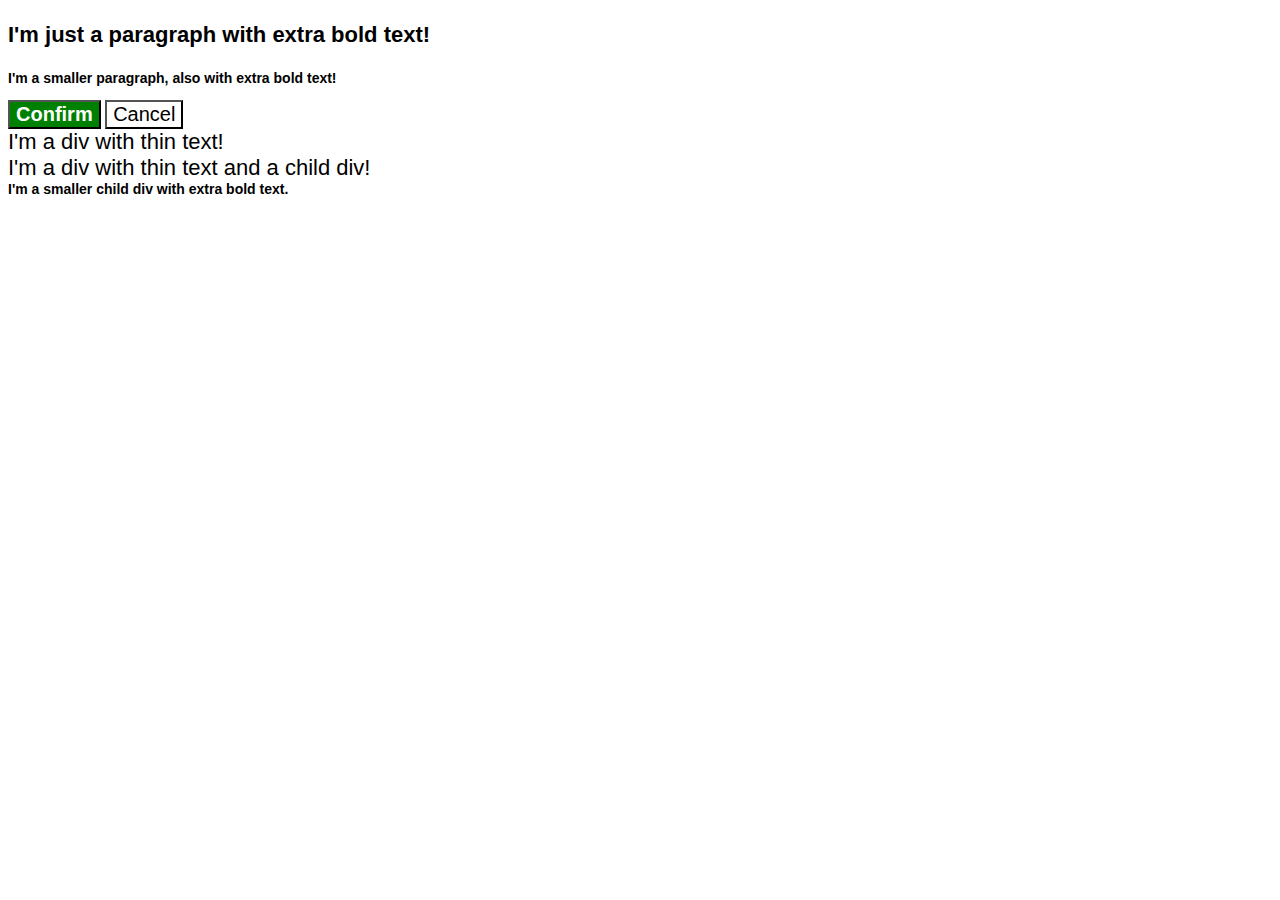
<file: foundations/cascade/01-cascade-fix/index.html>
<!DOCTYPE html>
<html lang="en">
  <head>
    <meta charset="UTF-8">
    <meta http-equiv="X-UA-Compatible" content="IE=edge">
    <meta name="viewport" content="width=device-width, initial-scale=1.0">
    <title>Fix the Cascade</title>
    <link rel="stylesheet" href="style.css">
  </head>
  <body>
    <p class="para">I'm just a paragraph with extra bold text!</p>
    <p class="para small-para">I'm a smaller paragraph, also with extra bold text!</p>

    <button class="button confirm">Confirm</button>
    <button class="button cancel">Cancel</button>

    <div class="text">I'm a div with thin text!</div>
    <div class="text">I'm a div with thin text and a child div!
      <div class="text child">I'm a smaller child div with extra bold text.</div>
    </div>
  </body>
</html>
</file>
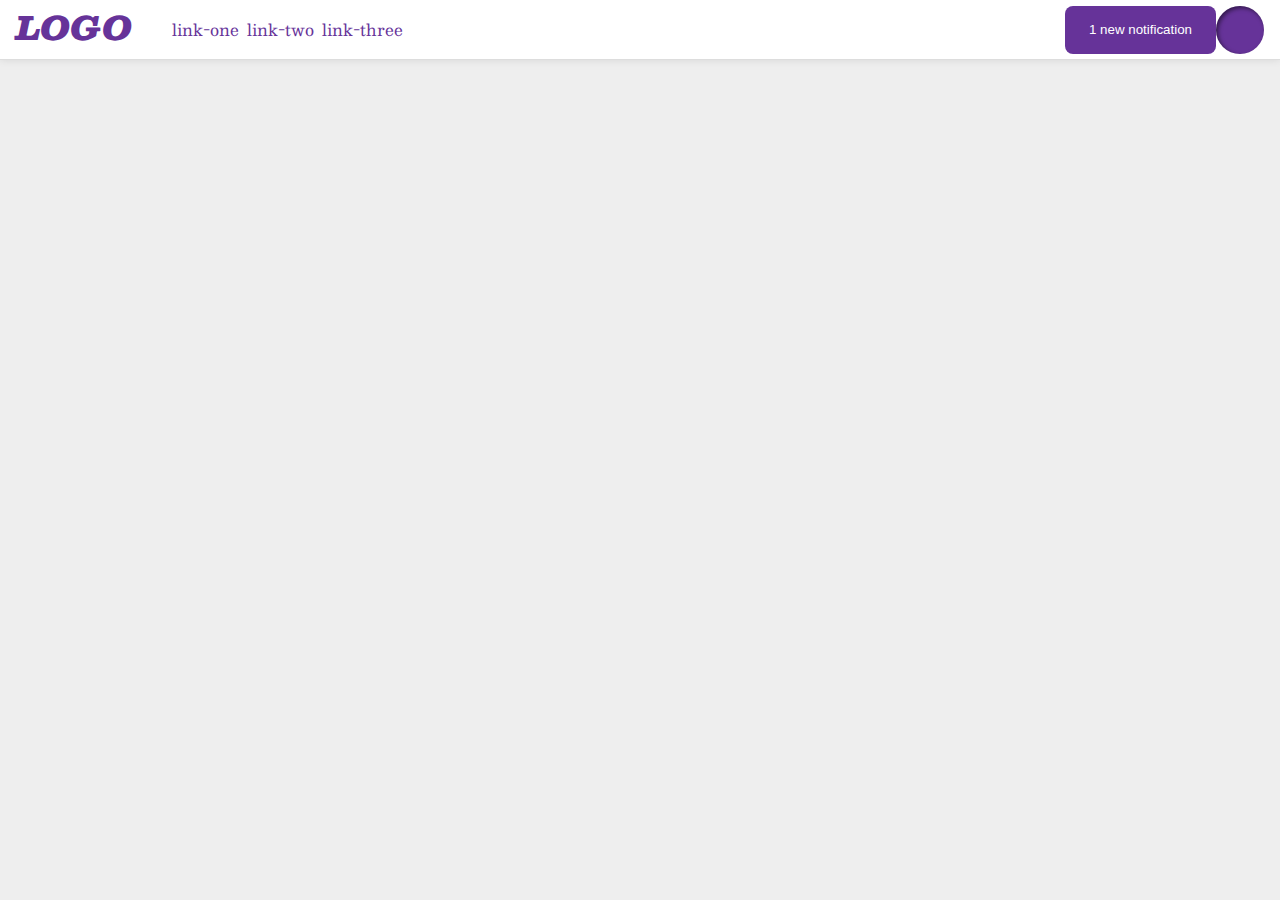
<file: foundations/flex/03-flex-header-2/index.html>
<!DOCTYPE html>
<html lang="en">
  <head>
    <meta charset="UTF-8">
    <meta http-equiv="X-UA-Compatible" content="IE=edge">
    <meta name="viewport" content="width=device-width, initial-scale=1.0">
    <title>Flex Header 2</title>
    <link rel="stylesheet" href="style.css">
  </head>
  <body>
    <div class="header">
      <div class="left-bar">
        <div class="logo">
                LOGO
        </div>
        <ul class="links">
          <li><a href="https://google.com">link-one</a></li>
          <li><a href="https://google.com">link-two</a></li>
          <li><a href="https://google.com">link-three</a></li>
        </ul>
      </div>
      
      <div class="status">
        <button class="notifications">
          1 new notification
        </button>
        <div class="profile-image"></div>
      </div>

    </div>
  </body>
</html>
</file>
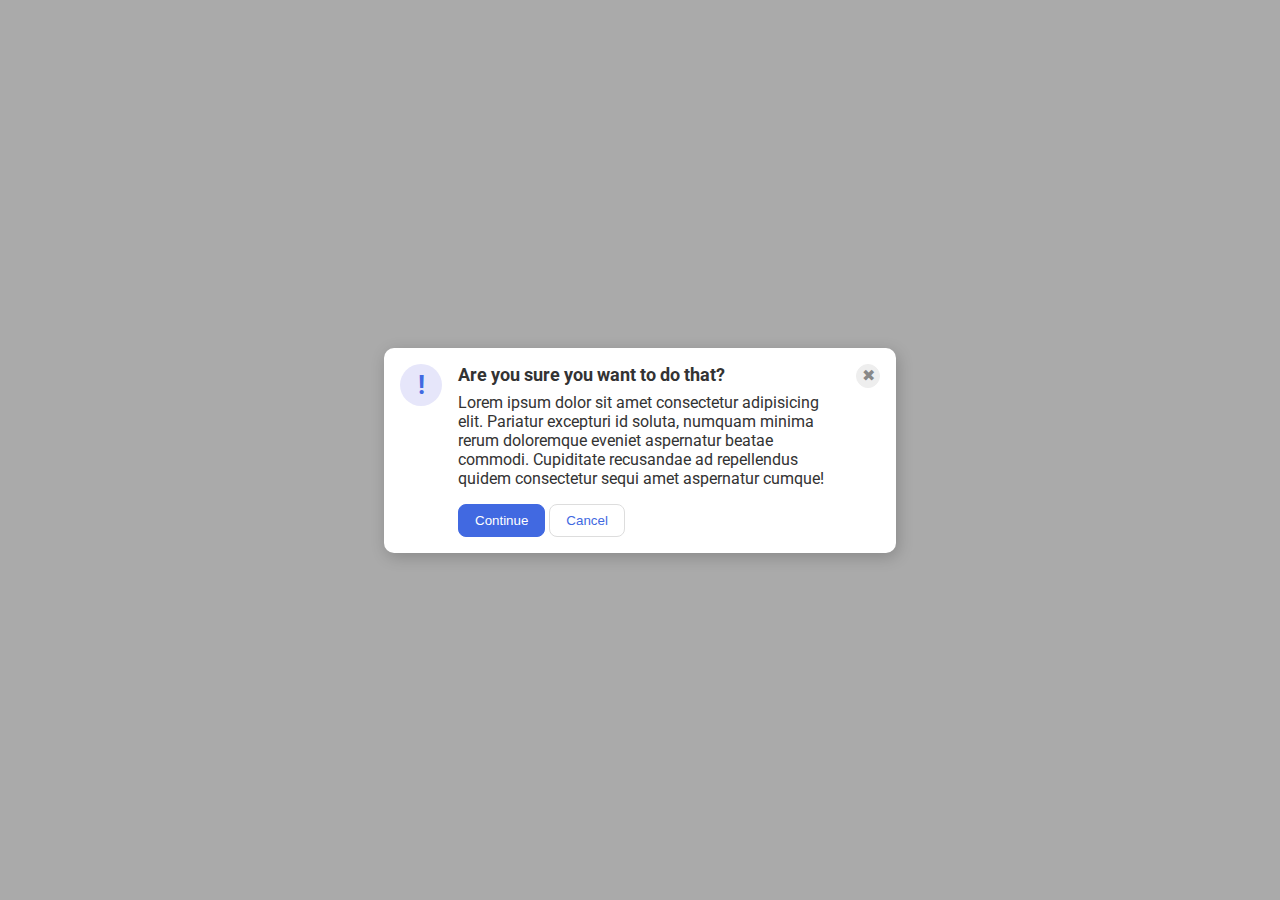
<file: foundations/flex/05-flex-modal/index.html>
<!DOCTYPE html>
<html lang="en">
  <head>
    <meta charset="UTF-8">
    <meta http-equiv="X-UA-Compatible" content="IE=edge">
    <meta name="viewport" content="width=device-width, initial-scale=1.0">
    <link rel="stylesheet" href="style.css">
    <title>Modal</title>
  </head>
  <body>
    <div class="modal">
      <div class="icon">!</div>
      <div class="content">
        <div class="header">Are you sure you want to do that?</div>
        <div class="text">Lorem ipsum dolor sit amet consectetur adipisicing elit. Pariatur excepturi id soluta, numquam minima rerum doloremque eveniet aspernatur beatae commodi. Cupiditate recusandae ad repellendus quidem consectetur sequi amet aspernatur cumque!</div>
        <button class="continue">Continue</button>
        <button class="cancel">Cancel</button>
      </div>
      <button class="close-button">✖</button>

    </div>
  </body>
</html>
</file>
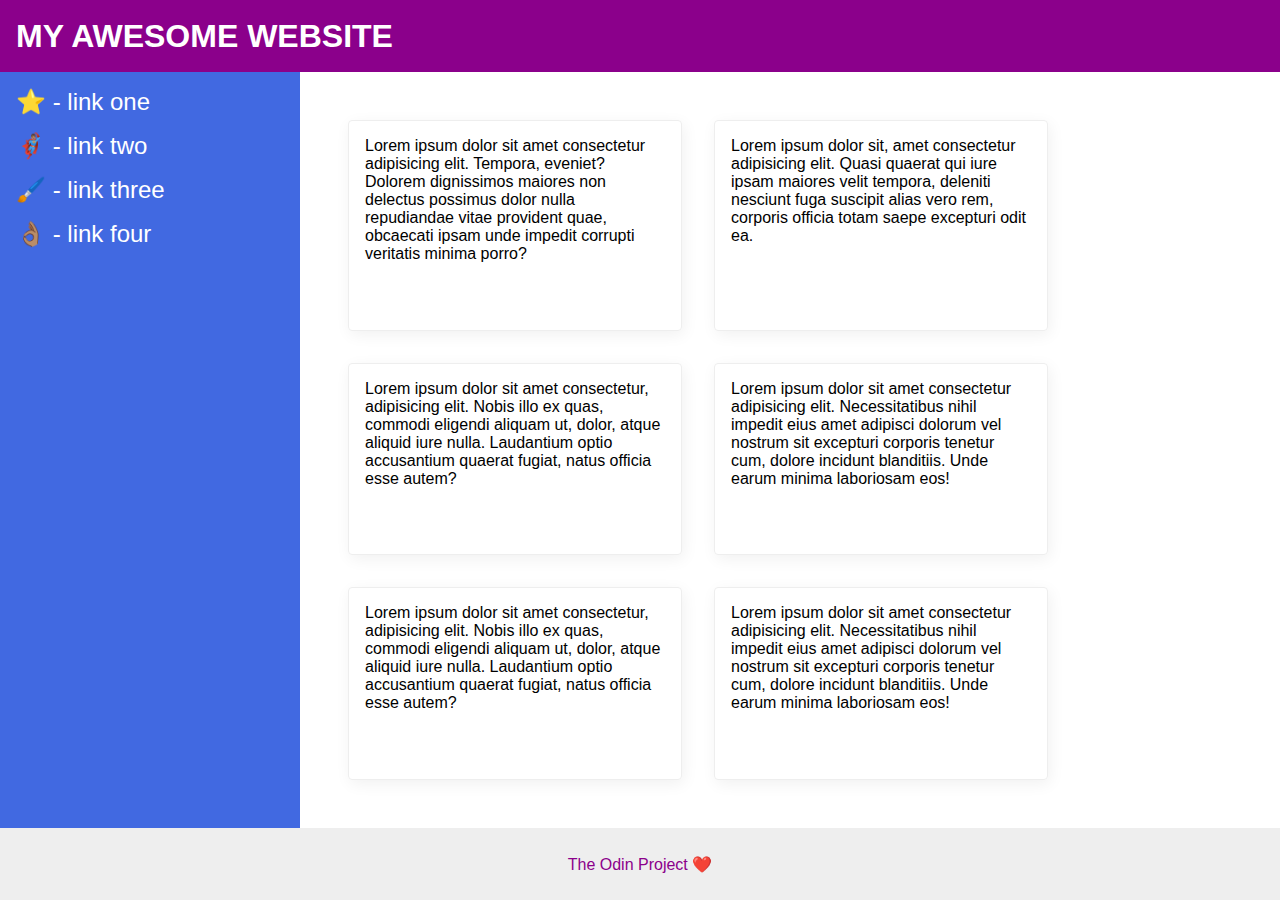
<file: foundations/flex/07-flex-layout-2/index.html>
<!DOCTYPE html>
<html lang="en">
  <head>
    <meta charset="UTF-8">
    <meta http-equiv="X-UA-Compatible" content="IE=edge">
    <meta name="viewport" content="width=device-width, initial-scale=1.0">
    <title>The Holy Grail</title>
    <link rel="stylesheet" href="style.css">
  </head>
  <body>
    <div class="header">
      MY AWESOME WEBSITE
    </div>
    
    <div class="container">
      <div class="sidebar">
        <ul>
          <li><a href="#">⭐ - link one</a></li>
          <li><a href="#">🦸🏽‍♂️ - link two</a></li>
          <li><a href="#">🖌️ - link three</a></li>
          <li><a href="#">👌🏽 - link four</a></li>
        </ul>
      </div>

      <div class="cards-container">
        <div class="card">Lorem ipsum dolor sit amet consectetur adipisicing elit. Tempora, eveniet? Dolorem dignissimos maiores non delectus possimus dolor nulla repudiandae vitae provident quae, obcaecati ipsam unde impedit corrupti veritatis minima porro?</div>
        <div class="card">Lorem ipsum dolor sit, amet consectetur adipisicing elit. Quasi quaerat qui iure ipsam maiores velit tempora, deleniti nesciunt fuga suscipit alias vero rem, corporis officia totam saepe excepturi odit ea.</div>
        <div class="card">Lorem ipsum dolor sit amet consectetur, adipisicing elit. Nobis illo ex quas, commodi eligendi aliquam ut, dolor, atque aliquid iure nulla. Laudantium optio accusantium quaerat fugiat, natus officia esse autem?</div>
        <div class="card">Lorem ipsum dolor sit amet consectetur adipisicing elit. Necessitatibus nihil impedit eius amet adipisci dolorum vel nostrum sit excepturi corporis tenetur cum, dolore incidunt blanditiis. Unde earum minima laboriosam eos!</div>
        <div class="card">Lorem ipsum dolor sit amet consectetur, adipisicing elit. Nobis illo ex quas, commodi eligendi aliquam ut, dolor, atque aliquid iure nulla. Laudantium optio accusantium quaerat fugiat, natus officia esse autem?</div>
        <div class="card">Lorem ipsum dolor sit amet consectetur adipisicing elit. Necessitatibus nihil impedit eius amet adipisci dolorum vel nostrum sit excepturi corporis tenetur cum, dolore incidunt blanditiis. Unde earum minima laboriosam eos!</div>
      </div>

    </div>
        
    <div class="footer">
      The Odin Project ❤️
    </div>
  </body>
</html>
</file>
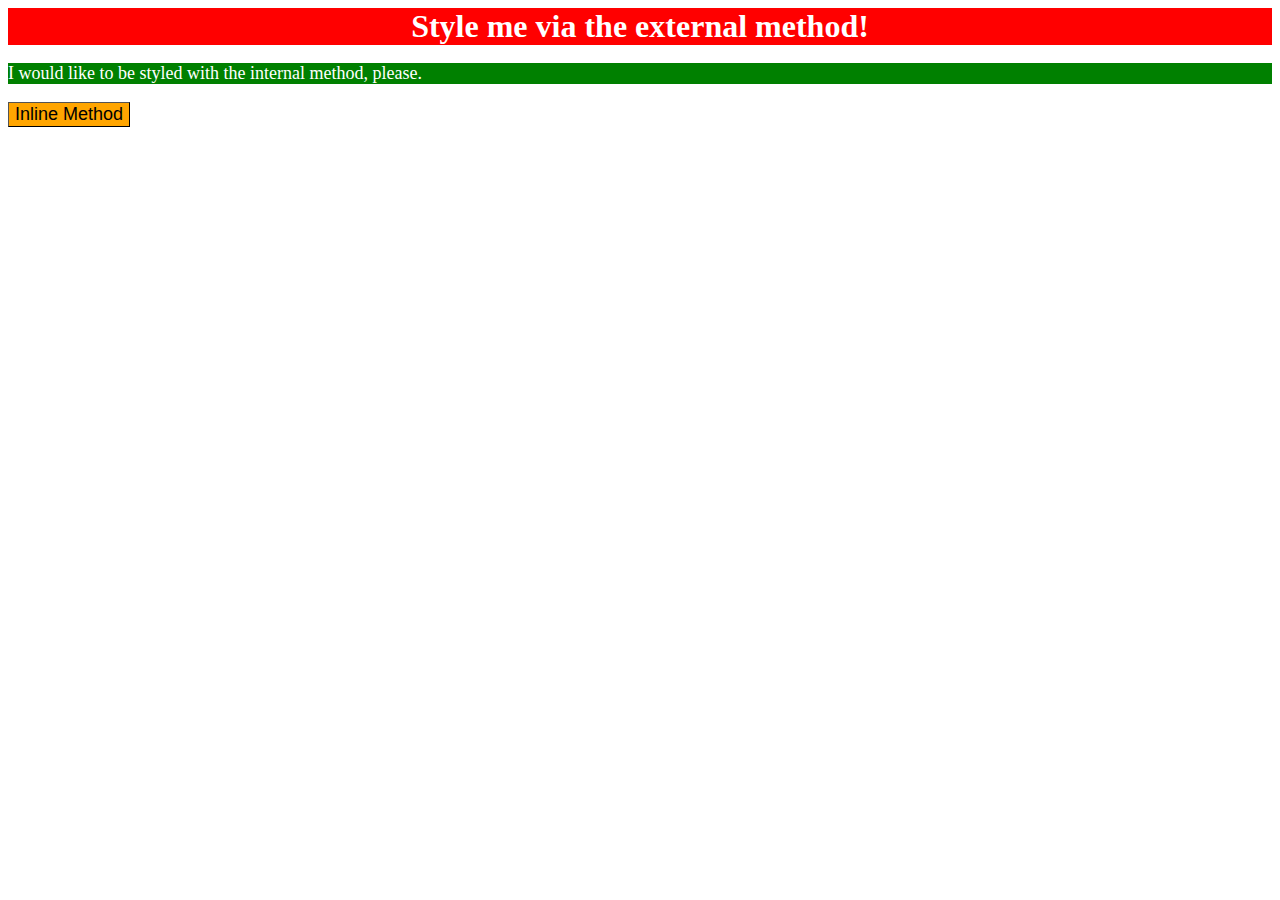
<file: foundations/intro-to-css/01-css-methods/index.html>
<!DOCTYPE html>
<html lang="en">
  <head>
    <meta charset="UTF-8">
    <meta http-equiv="X-UA-Compatible" content="IE=edge">
    <meta name="viewport" content="width=device-width, initial-scale=1.0">
    <link rel="stylesheet" href="styles.css">
    <title>Methods for Adding CSS</title>
  </head>

  <style>
    p {
      color: white;
      background-color: green;
      font-size: 18px;
    }
  </style>

  <body>
    <div>Style me via the external method!</div>
    <p>I would like to be styled with the internal method, please.</p>
    <button style="background-color: orange; border-width: 0.5px; font-size: 18px;">Inline Method</button>
  </body>
</html>
</file>
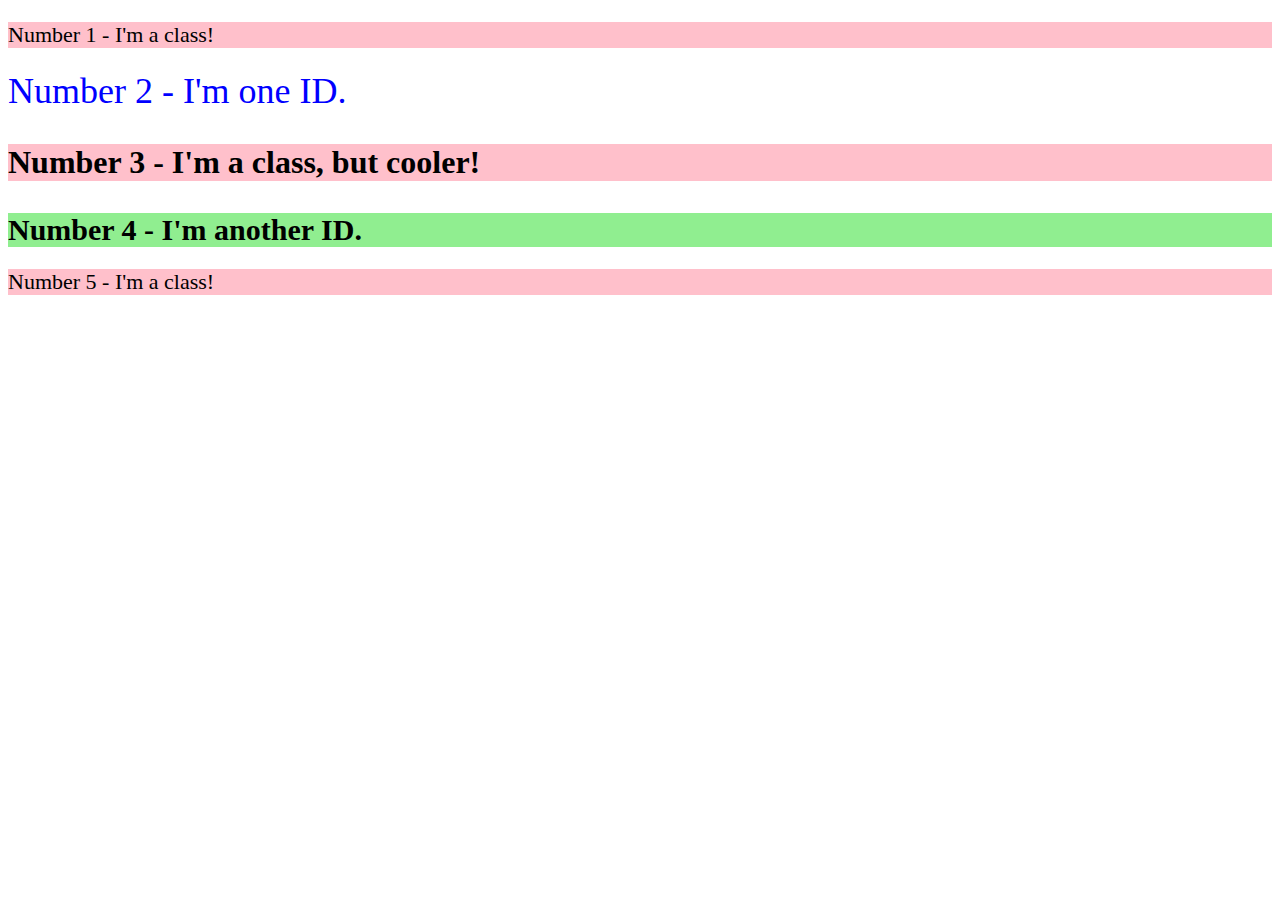
<file: foundations/intro-to-css/02-class-id-selectors/index.html>
<!DOCTYPE html>
<html lang="en">
  <head>
    <meta charset="UTF-8">
    <meta http-equiv="X-UA-Compatible" content="IE=edge">
    <meta name="viewport" content="width=device-width, initial-scale=1.0">
    <title>Class and ID Selectors</title>
    <link rel="stylesheet" href="style.css">
  </head>
  <body>
    <p class="num one">Number 1 - I'm a class!</p>
    <div id="num2">Number 2 - I'm one ID.</div>
    <p class="num three">Number 3 - I'm a class, but cooler!</p>
    <div id="num4">Number 4 - I'm another ID.</div>
    <p class="num four">Number 5 - I'm a class!</p>
  </body>
</html>
</file>
<file: foundations/cascade/01-cascade-fix/style.css>
body {
  font-family: Arial, Helvetica, sans-serif;
}

.para,
.small-para {
  color: hsl(0, 0%, 0%);
  font-size: 22px;
  font-weight: 800;
}

.small-para {
  font-size: 14px;
  font-weight: 800;
}



.button {
  background-color: rgb(255, 255, 255);
  color: rgb(0, 0, 0);
  font-size: 20px;
}

.confirm {
  background: green;
  color: white;
  font-weight: bold;
} 


.text {
  color: rgb(0, 0, 0);
  font-size: 22px;
  font-weight: 100;
}

.child {
  font-weight: 800;
  font-size: 14px;
}
</file>
<file: foundations/flex/03-flex-header-2/style.css>
/* this is some magical font-importing.  
you'll learn about it later. */
@import url('https://fonts.googleapis.com/css2?family=Besley:ital,wght@0,400;1,900&display=swap');

body {
  margin: 0;
  background: #eee;
  font-family: Besley, serif;
}

.header {
  display: flex;
  align-items: center;
  justify-content: space-between;
  gap: 8px;
  background: white;
  border-bottom: 1px solid #ddd;
  padding: 0 16px;
  box-shadow: 0 0 8px rgba(0,0,0,.1);
}

.profile-image {
  background: rebeccapurple;
  box-shadow: inset 2px 2px 4px rgba(0,0,0,.5);
  border-radius: 50%;
  width: 48px;
  height: 48px;
}

.logo {
  color: rebeccapurple;
  font-size: 32px;
  font-weight: 900;
  font-style: italic;
}

button {
  border: none;
  border-radius: 8px;
  background: rebeccapurple;
  color: white;
  padding: 8px 24px;
}

.links {
  display: flex;
  gap: 8px;
}

.left-bar{
  display: flex;
  justify-content: flex-start;
}

.status {
  display: flex;
  justify-content: flex-end;
}

a {
  /* this removes the line under our links */
  text-decoration: none;
  color: rebeccapurple;
}

ul {
  list-style-type: none;
}
</file>
<file: foundations/flex/05-flex-modal/style.css>
@import url('https://fonts.googleapis.com/css2?family=Roboto:wght@400;700&display=swap');

html, body {
  height: 100%;
}

body {
  font-family: Roboto, sans-serif;
  margin: 0;
  background: #aaa;
  color: #333;
  /* I'll give you this one for free lol */
  display: flex;
  align-items: center;
  justify-content: center;
}

.modal {
  background: white;
  width: 480px;
  border-radius: 10px;
  box-shadow: 2px 4px 16px rgba(0,0,0,.2);
  padding: 16px;
  gap: 16px;
  display: flex;
  justify-content: space-between;
}

.header {
  display: flex;
  align-items: center;
  justify-content: space-between;
  font-size: 18px;
  font-weight: 700;
  margin-bottom: 8px;
}

.close-button {
  flex-shrink: 0;
}

.text {
  margin-bottom: 16px;
}

.icon {
  color: royalblue;
  font-size: 26px;
  font-weight: 700;
  background: lavender;
  width: 42px;
  height: 42px;
  border-radius: 50%;
  display: flex;
  align-items: center;
  justify-content: center;
  flex-shrink: 0;
}

.close-button {
  background: #eee;
  border-radius: 50%;
  color: #888;
  font-weight: 400;
  font-size: 16px;
  height: 24px;
  width: 24px;
  display: flex;
  align-items: center;
  justify-content: center;
  border: 1px solid #eee;
  padding: 0;
}

button {
  cursor: pointer;
  padding: 8px 16px;
  border-radius: 8px;
}

button.continue {
  background: royalblue;
  border: 1px solid royalblue;
  color: white;
}

button.cancel {
  background: white;
  border: 1px solid #ddd;
  color: royalblue;
}
</file>
<file: foundations/flex/07-flex-layout-2/style.css>
body {
  font-family: -apple-system, BlinkMacSystemFont, 'Segoe UI', Roboto, Oxygen, Ubuntu, Cantarell, 'Open Sans', 'Helvetica Neue', sans-serif;
  margin: 0;
  min-height: 100vh;
  display: flex;
  flex-direction: column;
}

.header {
  height: 72px;
  background: darkmagenta;
  color: white;
  font-weight: 900;
  font-size: 32px;
  display: flex;
  align-items: center;
  padding: 0 16px;
}

.footer {
  height: 72px;
  background: #eee;
  color: darkmagenta;
  display: flex;
  justify-content: center;
  align-items: center;
}

.sidebar {
  width: 300px;
  flex-shrink: 0;
  background: royalblue;
  box-sizing: border-box;
  padding: 16px;
}

.card {
  border: 1px solid #eee;
  box-shadow: 2px 4px 16px rgba(0,0,0,.06);
  border-radius: 4px;
  padding: 16px;
  width: 300px;
}

.container {
  display: flex;
  flex: 1;
}

.cards-container {
  padding: 48px;
  display: flex;
  flex-wrap: wrap;
  gap: 32px;
}

ul {
  list-style: none;
  margin: 0;
  padding: 0;
}

li {
  margin-bottom: 16px;
}

a {
  text-decoration: none;
  color: white;
  font-size: 24px;
}
</file>
<file: foundations/intro-to-css/01-css-methods/styles.css>
div {
    text-align: center;
    background-color: red;
    color: white;
    font-size: 32px;
    font-weight: bold;
}
</file>
<file: foundations/intro-to-css/02-class-id-selectors/style.css>
.num {
    color: black;
    background-color: pink;
    font-size: 22px;
}

.three {
    font-size: 32px;
    font-weight: bold;
}


#num2 {
    color: blue;
    font-size: 36px;
}

#num4 {
    background-color: lightgreen;
    color: black;
    font-size: 30px;
    font-weight: bold;
}
</file>
